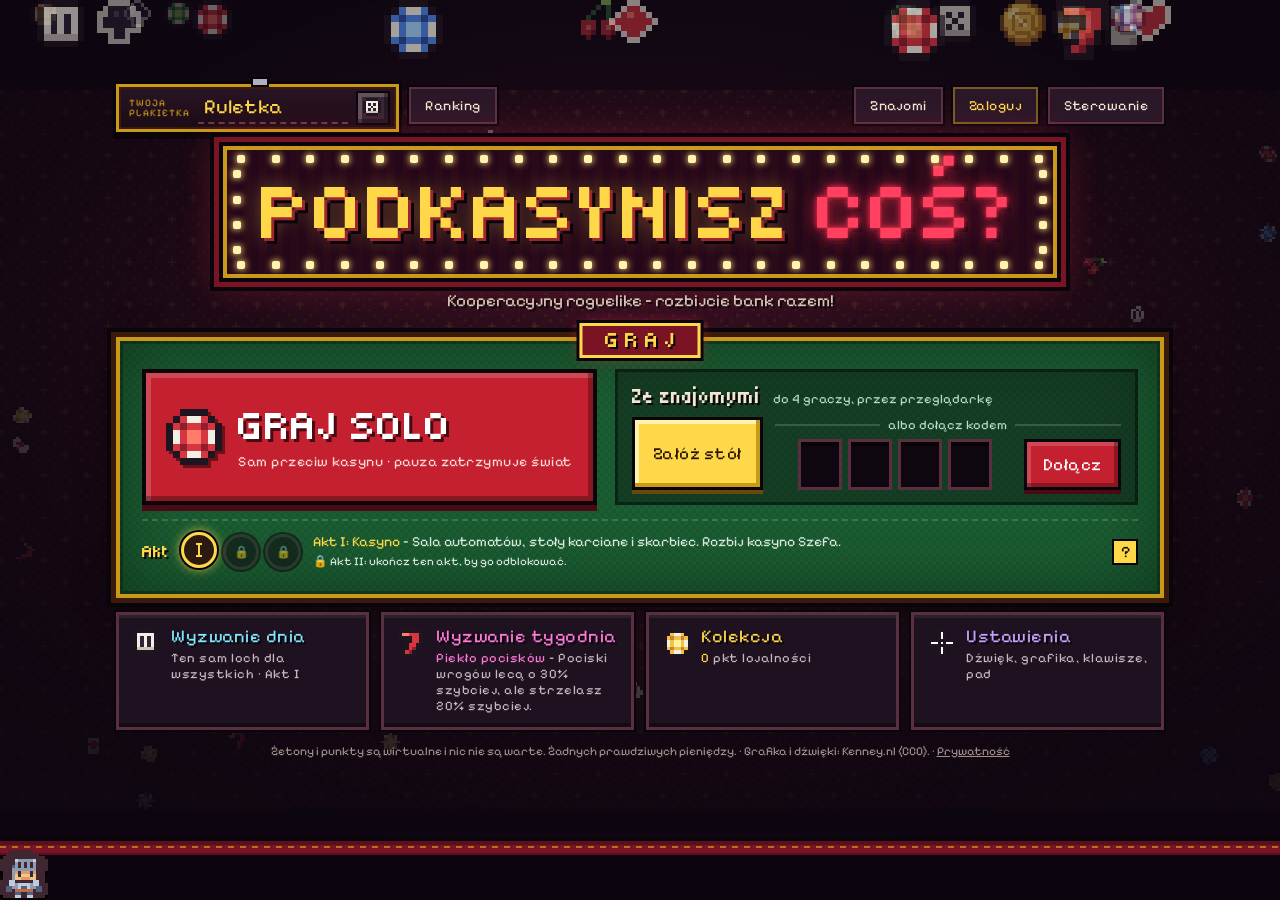
<file: index.html>
<!doctype html>
<html lang="pl">
<head>
<meta charset="utf-8">
<meta name="viewport" content="width=device-width, initial-scale=1, maximum-scale=1, user-scalable=no, viewport-fit=cover">
<meta name="mobile-web-app-capable" content="yes">
<meta name="apple-mobile-web-app-capable" content="yes">
<meta name="apple-mobile-web-app-status-bar-style" content="black-translucent">
<meta name="apple-mobile-web-app-title" content="Podkasynisz">
<meta name="theme-color" content="#120a14">
<link rel="manifest" href="manifest.webmanifest">
<link rel="apple-touch-icon" href="assets/itch/app-180.png">
<meta name="screen-orientation" content="landscape">
<title>Podkasynisz coś?</title>
<link rel="icon" type="image/png" sizes="32x32" href="assets/itch/favicon.png">
<link rel="icon" type="image/png" sizes="64x64" href="assets/itch/favicon-64.png">
<link rel="stylesheet" href="style.css">
<link rel="stylesheet" href="settings.css">
<link rel="stylesheet" href="menu.css">
</head>
<body>
<div id="game"></div>
<div id="ui"></div>
<script src="vendor/phaser.min.js"></script>
<script src="vendor/peerjs.min.js"></script>
<script type="module" src="js/gra.js?v=202611051848"></script>
</body>
</html>
</file>
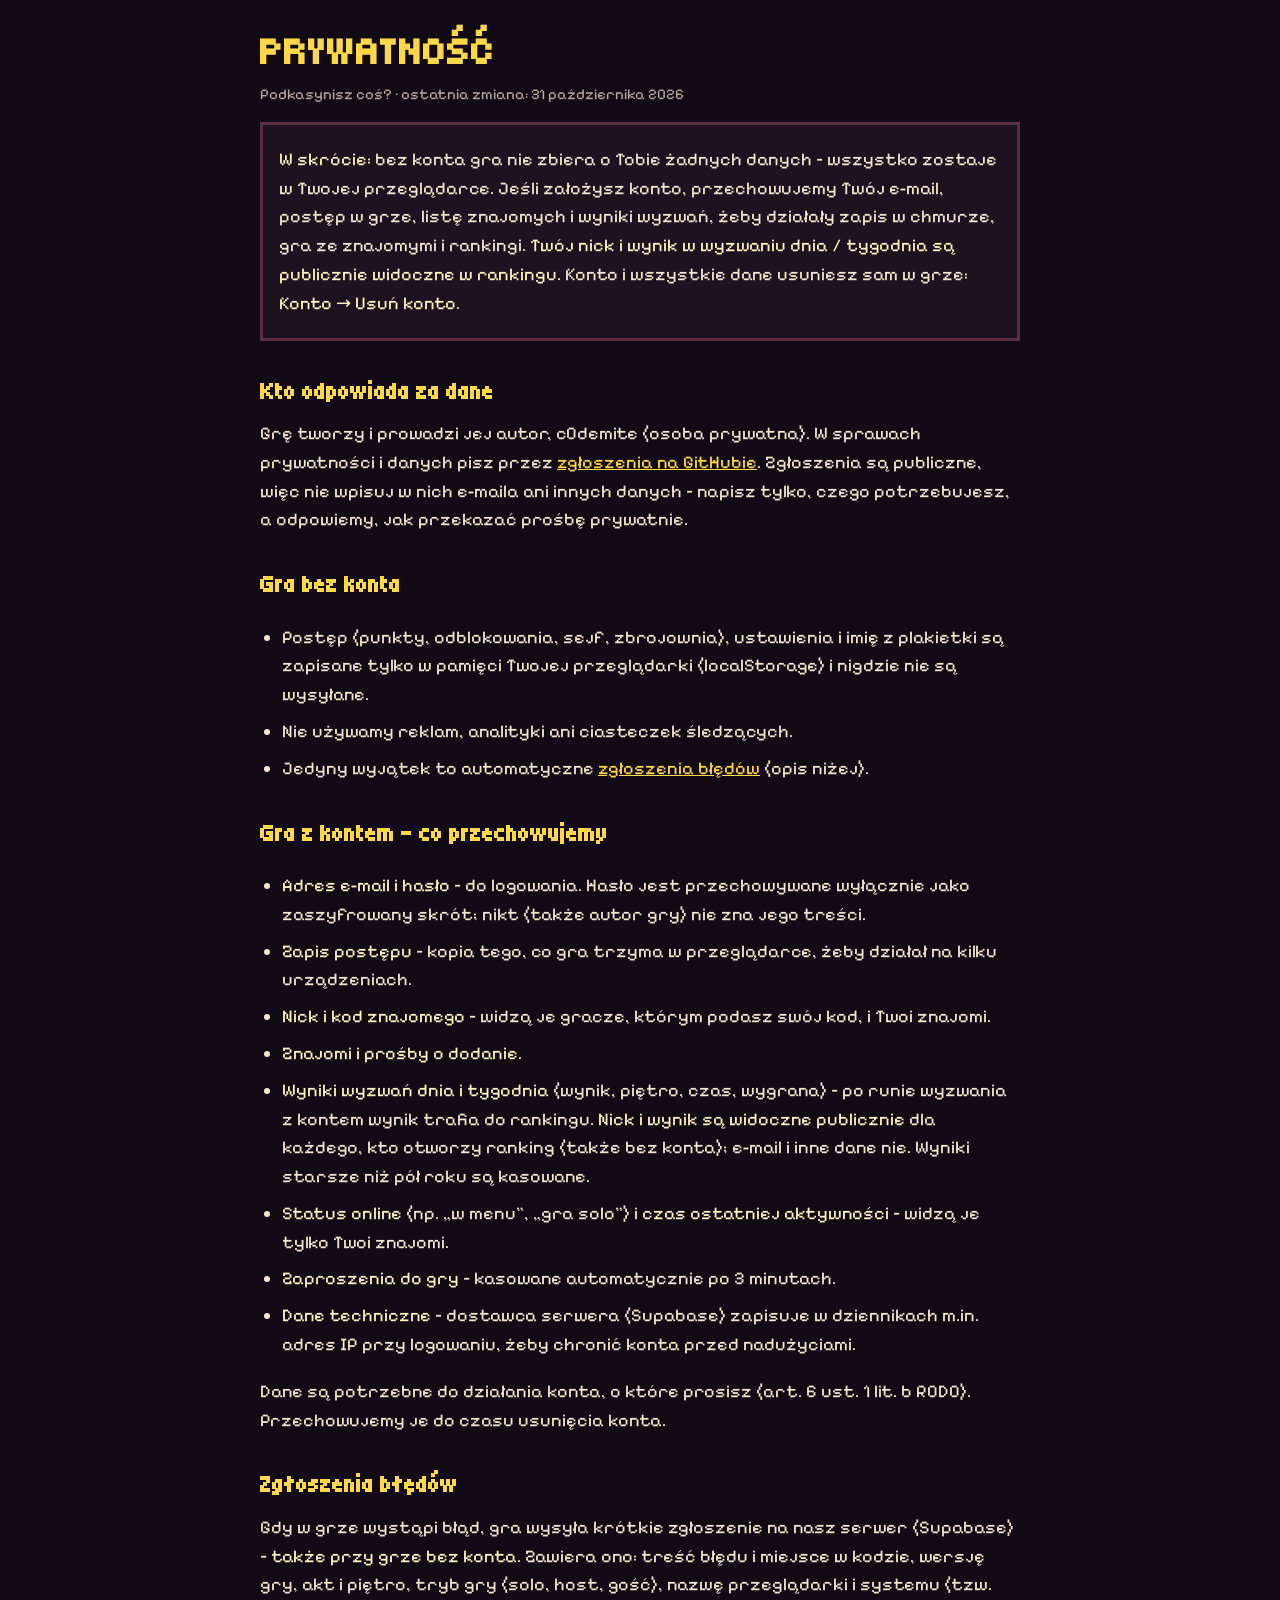
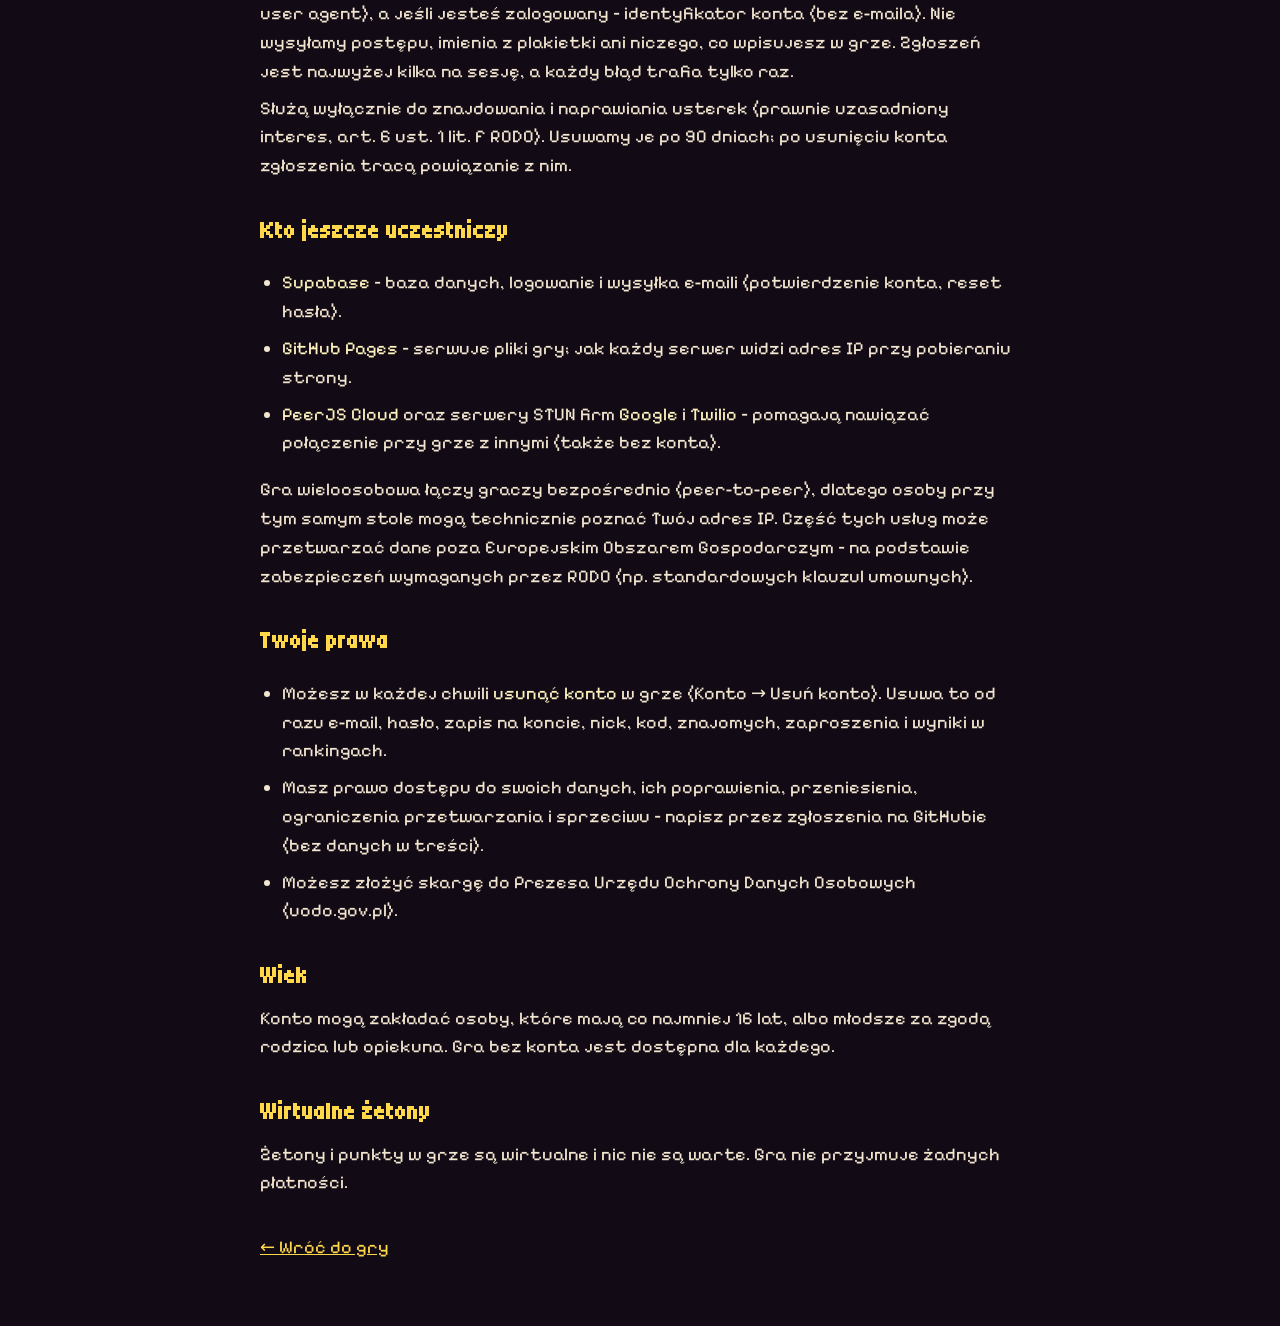
<file: privacy.html>
<!doctype html>
<html lang="pl">
<head>
<meta charset="utf-8">
<meta name="viewport" content="width=device-width, initial-scale=1">
<title>Prywatność – Podkasynisz coś?</title>
<link rel="icon" type="image/png" sizes="32x32" href="assets/itch/favicon.png">
<style>
@font-face { font-family: 'Tiny5'; src: url('assets/fonts/tiny5-latin.woff2') format('woff2'); unicode-range: U+0000-00FF, U+2000-206F; }
@font-face { font-family: 'Tiny5'; src: url('assets/fonts/tiny5-latin-ext.woff2') format('woff2'); unicode-range: U+0100-024F, U+1E00-1EFF; }
@font-face { font-family: 'Pixelify'; src: url('assets/fonts/pixelify-latin.woff2') format('woff2'); unicode-range: U+0000-00FF, U+2000-206F; }
@font-face { font-family: 'Pixelify'; src: url('assets/fonts/pixelify-latin-ext.woff2') format('woff2'); unicode-range: U+0100-024F, U+1E00-1EFF; }
:root { --bg: #120a14; --panel: #1f1220; --panel2: #2a1728; --gold: #ffd84a; --text: #f3e6d0; --muted: #b8a7a0; --border: #5a3040; }
html { background: var(--bg); }
body { margin: 0; background: var(--bg); color: var(--text); font-family: 'Pixelify', system-ui, sans-serif; font-size: 18px; line-height: 1.6; }
main { max-width: 760px; margin: 0 auto; padding: 32px 16px 64px; }
h1 { font-family: 'Tiny5', monospace; color: var(--gold); font-size: 38px; line-height: 1.1; margin: 0 0 6px; }
h2 { font-family: 'Tiny5', monospace; color: var(--gold); font-size: 24px; margin: 32px 0 8px; }
p, li { margin: 8px 0; }
ul { padding-left: 22px; }
a { color: var(--gold); }
.muted { color: var(--muted); font-size: 15px; }
.box { background: var(--panel); border: 3px solid var(--border); padding: 12px 16px; margin: 16px 0; }
b { color: #fff4c0; font-weight: normal; }
.back { display: inline-block; margin-top: 28px; }
</style>
</head>
<body>
<main>
<h1>PRYWATNOŚĆ</h1>
<p class="muted">Podkasynisz coś? · ostatnia zmiana: 31 października 2026</p>

<div class="box">
  <p><b>W skrócie:</b> bez konta gra nie zbiera o Tobie żadnych danych – wszystko zostaje w Twojej przeglądarce. Jeśli założysz konto, przechowujemy Twój e-mail, postęp w grze, listę znajomych i wyniki wyzwań, żeby działały zapis w chmurze, gra ze znajomymi i rankingi. <b>Twój nick i wynik w wyzwaniu dnia / tygodnia są publicznie widoczne w rankingu.</b> Konto i wszystkie dane usuniesz sam w grze: <b>Konto → Usuń konto</b>.</p>
</div>

<h2>Kto odpowiada za dane</h2>
<p>Grę tworzy i prowadzi jej autor, c0demite (osoba prywatna). W sprawach prywatności i danych pisz przez <a href="https://github.com/c0demite/podcasynisz_cos/issues" target="_blank" rel="noopener">zgłoszenia na GitHubie</a>. Zgłoszenia są publiczne, więc nie wpisuj w nich e-maila ani innych danych – napisz tylko, czego potrzebujesz, a odpowiemy, jak przekazać prośbę prywatnie.</p>

<h2>Gra bez konta</h2>
<ul>
  <li>Postęp (punkty, odblokowania, sejf, zbrojownia), ustawienia i imię z plakietki są zapisane tylko w pamięci Twojej przeglądarki (localStorage) i nigdzie nie są wysyłane.</li>
  <li>Nie używamy reklam, analityki ani ciasteczek śledzących.</li>
  <li>Jedyny wyjątek to automatyczne <a href="#bledy">zgłoszenia błędów</a> (opis niżej).</li>
</ul>

<h2>Gra z kontem – co przechowujemy</h2>
<ul>
  <li><b>Adres e-mail i hasło</b> – do logowania. Hasło jest przechowywane wyłącznie jako zaszyfrowany skrót; nikt (także autor gry) nie zna jego treści.</li>
  <li><b>Zapis postępu</b> – kopia tego, co gra trzyma w przeglądarce, żeby działał na kilku urządzeniach.</li>
  <li><b>Nick i kod znajomego</b> – widzą je gracze, którym podasz swój kod, i Twoi znajomi.</li>
  <li><b>Znajomi i prośby o dodanie</b>.</li>
  <li><b>Wyniki wyzwań dnia i tygodnia</b> (wynik, piętro, czas, wygrana) – po runie wyzwania z kontem wynik trafia do rankingu. <b>Nick i wynik są widoczne publicznie</b> dla każdego, kto otworzy ranking (także bez konta); e-mail i inne dane nie. Wyniki starsze niż pół roku są kasowane.</li>
  <li><b>Status online</b> (np. „w menu”, „gra solo”) i <b>czas ostatniej aktywności</b> – widzą je tylko Twoi znajomi.</li>
  <li><b>Zaproszenia do gry</b> – kasowane automatycznie po 3 minutach.</li>
  <li><b>Dane techniczne</b> – dostawca serwera (Supabase) zapisuje w dziennikach m.in. adres IP przy logowaniu, żeby chronić konta przed nadużyciami.</li>
</ul>
<p>Dane są potrzebne do działania konta, o które prosisz (art. 6 ust. 1 lit. b RODO). Przechowujemy je do czasu usunięcia konta.</p>

<h2 id="bledy">Zgłoszenia błędów</h2>
<p>Gdy w grze wystąpi błąd, gra wysyła krótkie zgłoszenie na nasz serwer (Supabase) – <b>także przy grze bez konta</b>. Zawiera ono: treść błędu i miejsce w kodzie, wersję gry, akt i piętro, tryb gry (solo, host, gość), nazwę przeglądarki i systemu (tzw. user agent), a jeśli jesteś zalogowany – identyfikator konta (bez e-maila). Nie wysyłamy postępu, imienia z plakietki ani niczego, co wpisujesz w grze. Zgłoszeń jest najwyżej kilka na sesję, a każdy błąd trafia tylko raz.</p>
<p>Służą wyłącznie do znajdowania i naprawiania usterek (prawnie uzasadniony interes, art. 6 ust. 1 lit. f RODO). Usuwamy je po 90 dniach; po usunięciu konta zgłoszenia tracą powiązanie z nim.</p>

<h2>Kto jeszcze uczestniczy</h2>
<ul>
  <li><b>Supabase</b> – baza danych, logowanie i wysyłka e-maili (potwierdzenie konta, reset hasła).</li>
  <li><b>GitHub Pages</b> – serwuje pliki gry; jak każdy serwer widzi adres IP przy pobieraniu strony.</li>
  <li><b>PeerJS Cloud</b> oraz serwery STUN firm <b>Google</b> i <b>Twilio</b> – pomagają nawiązać połączenie przy grze z innymi (także bez konta).</li>
</ul>
<p>Gra wieloosobowa łączy graczy bezpośrednio (peer-to-peer), dlatego osoby przy tym samym stole mogą technicznie poznać Twój adres IP. Część tych usług może przetwarzać dane poza Europejskim Obszarem Gospodarczym – na podstawie zabezpieczeń wymaganych przez RODO (np. standardowych klauzul umownych).</p>

<h2>Twoje prawa</h2>
<ul>
  <li>Możesz w każdej chwili <b>usunąć konto</b> w grze (Konto → Usuń konto). Usuwa to od razu e-mail, hasło, zapis na koncie, nick, kod, znajomych, zaproszenia i wyniki w rankingach.</li>
  <li>Masz prawo dostępu do swoich danych, ich poprawienia, przeniesienia, ograniczenia przetwarzania i sprzeciwu – napisz przez zgłoszenia na GitHubie (bez danych w treści).</li>
  <li>Możesz złożyć skargę do Prezesa Urzędu Ochrony Danych Osobowych (uodo.gov.pl).</li>
</ul>

<h2>Wiek</h2>
<p>Konto mogą zakładać osoby, które mają co najmniej 16 lat, albo młodsze za zgodą rodzica lub opiekuna. Gra bez konta jest dostępna dla każdego.</p>

<h2>Wirtualne żetony</h2>
<p>Żetony i punkty w grze są wirtualne i nic nie są warte. Gra nie przyjmuje żadnych płatności.</p>

<a class="back" href="./">← Wróć do gry</a>
</main>
</body>
</html>
</file>
<file: style.css>
@font-face { font-family: 'PS2P'; src: url('assets/fonts/ps2p-latin.woff2') format('woff2'); unicode-range: U+0000-00FF; }
@font-face { font-family: 'PS2P'; src: url('assets/fonts/ps2p-latin-ext.woff2') format('woff2'); unicode-range: U+0100-024F, U+1E00-1EFF, U+20A0-20CF; }
@font-face { font-family: 'Tiny5'; src: url('assets/fonts/tiny5-latin.woff2') format('woff2'); unicode-range: U+0000-00FF, U+2000-206F; }
@font-face { font-family: 'Tiny5'; src: url('assets/fonts/tiny5-latin-ext.woff2') format('woff2'); unicode-range: U+0100-024F, U+1E00-1EFF; }
@font-face { font-family: 'Pixelify'; src: url('assets/fonts/pixelify-latin.woff2') format('woff2'); unicode-range: U+0000-00FF, U+2000-206F; }
@font-face { font-family: 'Pixelify'; src: url('assets/fonts/pixelify-latin-ext.woff2') format('woff2'); unicode-range: U+0100-024F, U+1E00-1EFF; }

:root {
  --bg: #120a14; --panel: #1f1220; --panel2: #2a1728; --gold: #ffd84a; --red: #e0344a; --green: #2f9e5a;
  --text: #f3e6d0; --muted: #a08f8a; --border: #5a3040;
}
* { box-sizing: border-box; }
html, body { margin: 0; height: 100%; background: var(--bg); overflow: hidden; color: var(--text); font-family: 'Pixelify', monospace; }
#game { position: fixed; inset: 0; }
#game canvas { image-rendering: pixelated; image-rendering: crisp-edges; }
#ui { position: fixed; inset: 0; pointer-events: none; display: flex; align-items: center; justify-content: center; }
#ui > * { pointer-events: auto; }

.panel {
  background: linear-gradient(180deg, var(--panel2), var(--panel)); border: 4px solid var(--border);
  box-shadow: 0 0 0 4px #0a050b, 0 12px 40px rgba(0,0,0,.6); padding: 28px 32px; width: min(560px, calc(100vw - 32px));
  max-height: calc(100vh - 32px); overflow: auto; image-rendering: pixelated;
}
.title { font-family: 'Tiny5', monospace; color: var(--gold); font-size: 48px; text-align: center; margin: 0 0 6px;
  text-shadow: 3px 3px 0 #8a2030, 6px 6px 0 #0a050b; letter-spacing: 1px; line-height: 1.3; }
.subtitle { text-align: center; color: var(--muted); margin: 0 0 22px; font-size: 18px; }
h2 { font-family: 'Tiny5', monospace; font-size: 24px; color: var(--gold); margin: 18px 0 10px; }
label { display: block; font-size: 18px; margin: 12px 0 6px; color: var(--muted); }
input[type=text] {
  width: 100%; font: inherit; font-size: 22px; padding: 8px 12px; background: #0e070f; color: var(--text);
  border: 3px solid var(--border); outline: none; text-transform: none;
}
input[type=text]:focus { border-color: var(--gold); }
.row { display: flex; gap: 10px; flex-wrap: wrap; }
.row > * { flex: 1; }
button {
  font-family: 'Pixelify', monospace; letter-spacing: 0.5px; font-size: 15px; padding: 14px 12px; margin-top: 12px; cursor: pointer;
  background: var(--red); color: #fff; border: 0; box-shadow: inset -4px -4px 0 rgba(0,0,0,.35), inset 4px 4px 0 rgba(255,255,255,.2);
}
button:hover { filter: brightness(1.15); }
button:active { box-shadow: inset 4px 4px 0 rgba(0,0,0,.35); }
button.gold { background: #c99a1a; color: #1a0e05; }
button.green { background: var(--green); }
button.dark { background: #3a2535; }
button:disabled { opacity: .45; cursor: not-allowed; filter: none; }
.chars { display: grid; grid-template-columns: repeat(auto-fill, minmax(56px, 1fr)); gap: 8px; }
.char { height: 64px; background: #0e070f; border: 3px solid var(--border); cursor: pointer; display: flex; align-items: center; justify-content: center; }
.char.sel { border-color: var(--gold); background: #2c1a10; }
.char canvas { width: 48px; height: 48px; image-rendering: pixelated; }
.code { font-family: 'Tiny5', monospace; font-size: 48px; color: var(--gold); text-align: center; letter-spacing: 8px; margin: 8px 0; user-select: all; }
.players { list-style: none; padding: 0; margin: 0; }
.players li { display: flex; align-items: center; gap: 12px; padding: 8px 10px; background: #0e070f; border: 2px solid var(--border); margin-bottom: 6px; font-size: 20px; }
.players li canvas { width: 32px; height: 32px; image-rendering: pixelated; }
.players .tag { margin-left: auto; font-size: 14px; color: var(--gold); }
.hint { color: var(--muted); font-size: 16px; line-height: 1.5; }
.err { color: #ff7070; min-height: 22px; margin-top: 10px; font-size: 18px; }
.keys { display: grid; grid-template-columns: auto 1fr; gap: 4px 14px; font-size: 17px; }
.keys b { font-family: 'Pixelify', monospace; font-size: 13px; color: var(--gold); padding-top: 4px; }
.stats { display: grid; grid-template-columns: 1fr auto; gap: 6px 16px; font-size: 20px; margin: 10px 0; }
.stats span:nth-child(even) { color: var(--gold); text-align: right; }
.hidden { display: none !important; }
.disclaimer { font-size: 14px; color: var(--muted); text-align: center; margin-top: 18px; }
.clsinfo { margin-top: 10px; padding: 10px 12px; background: #0e070f; border: 2px solid var(--border); font-size: 17px; line-height: 1.45; min-height: 62px; }
.clsinfo b { color: var(--gold); }
.clsinfo span { color: #c8a0ff; }
.char.locked { opacity: .3; cursor: not-allowed; filter: grayscale(1); }
/* Kolekcja – wyróżniony przycisk na górze menu */
button.collection { width: 100%; margin: 0 0 6px; padding: 14px 12px; font-family: 'Tiny5', monospace; font-size: 24px; letter-spacing: 1px;
  background: linear-gradient(180deg, #5a2a6a, #3a1a48); color: #ffd84a; border: 3px solid #c99a1a; position: relative;
  box-shadow: inset -4px -4px 0 rgba(0,0,0,.35), inset 4px 4px 0 rgba(255,255,255,.12), 0 0 18px rgba(255,216,74,.18); }
button.collection:hover { filter: brightness(1.2); }
button.collection .star { color: #fff4c0; }
button.collection .pts { color: #f3e6d0; font-size: 18px; margin-left: 8px; }
button.collection .badge { position: absolute; top: -10px; right: -6px; background: #e0344a; color: #fff; font-size: 14px; padding: 2px 8px; border: 2px solid #0a050b; }
.clsinfo i { color: #ffb040; font-style: normal; }
</file>
<file: settings.css>
/* Panel ustawień (src/settingsui.js) – nocne kasyno: ciemne tło, złote ramki, czerwony neon, zielone sukno. */
.panel.settings {
  --s-bg: #120a14; --s-bg2: #0d0610; --s-row: #1a0f1a; --s-line: #4a2838; --s-gold: #ffd84a; --s-gold-d: #c99a1a;
  --s-red: #ff3050; --s-cream: #f3e6d0; --s-muted: #a8968f; --s-cyan: #7fe8ff; --s-felt: #0f3a26; --s-felt2: #17573a;
  --s-ink: #0a050b;
  display: flex; flex-direction: column; overflow: hidden; padding: 0;
  width: min(940px, calc(100vw - 24px));
  height: min(820px, calc((100vh - 32px) / var(--ui-zoom, 1)));
  background: linear-gradient(180deg, var(--s-bg), var(--s-bg2));
  border: 4px solid var(--s-gold-d);
  box-shadow: 0 0 0 4px var(--s-ink), 0 0 26px rgba(255, 48, 80, .28), 0 0 0 100vmax rgba(6, 2, 8, .55);
  color: var(--s-cream); font-family: 'Pixelify', monospace;
}

/* ---------- nagłówek i zakładki ---------- */
.settings .set-top { flex: none; padding: 16px 20px 0; border-bottom: 4px solid var(--s-ink); background: linear-gradient(180deg, #1d0f1c, #140a14); }
.settings .set-title {
  margin: 0 0 12px; text-align: center; font-family: 'Tiny5', monospace; font-size: 30px; letter-spacing: 3px; padding-left: 3px; color: var(--s-gold);
  text-shadow: 2px 2px 0 #8a2030, 4px 4px 0 var(--s-ink), 0 0 14px rgba(255, 48, 80, .55);
}
.settings .set-tabs { display: flex; align-items: flex-end; justify-content: center; gap: 6px; flex-wrap: wrap; }
.settings .set-tab, .settings .set-tabnav {
  margin: 0; font-family: 'Pixelify', monospace; font-size: 18px; line-height: 1; cursor: pointer;
  padding: 10px 18px 12px; color: var(--s-muted); background: #24131f;
  border: 3px solid var(--s-line); border-bottom: 0; box-shadow: inset 0 -4px 0 rgba(0, 0, 0, .35);
}
.settings .set-tab:hover { color: var(--s-cream); filter: none; background: #2e1828; }
.settings .set-tab[aria-selected="true"] {
  color: #1a0e05; background: linear-gradient(180deg, #ffe680, var(--s-gold) 55%, var(--s-gold-d));
  border-color: var(--s-ink); box-shadow: 0 -2px 12px rgba(255, 216, 74, .35), inset 0 3px 0 rgba(255, 255, 255, .45);
  position: relative; top: 0; padding-bottom: 14px;
}
.settings .set-tabnav { padding: 8px 8px 10px; background: transparent; border-color: transparent; box-shadow: none; align-self: center; }
.settings .set-tabnav:hover { filter: none; }
.settings .set-kh {
  display: inline-block; min-width: 26px; padding: 3px 6px; font-size: 13px; color: var(--s-cream); text-align: center;
  background: #2a1626; border: 2px solid var(--s-line); box-shadow: 0 2px 0 var(--s-ink);
}
.settings .set-tabnav:hover .set-kh { border-color: var(--s-gold-d); color: var(--s-gold); }

/* ---------- treść (przewijana) ---------- */
.settings .set-body { flex: 1 1 auto; min-height: 0; overflow-y: auto; overflow-x: hidden; padding: 6px 20px 16px; scrollbar-color: var(--s-gold-d) var(--s-bg2); }
.settings .set-page { max-width: 860px; margin: 0 auto; }
.settings .set-page[hidden] { display: none; }
.settings .set-head {
  /* bez text-transform: uppercase – Pixelify nie ma wielkiego „Ć” */
  margin: 18px 0 8px; padding-bottom: 4px; font-family: 'Pixelify', monospace; font-size: 17px; font-weight: normal;
  letter-spacing: 1px; color: var(--s-red); text-shadow: 0 0 8px rgba(255, 48, 80, .45);
  border-bottom: 2px dashed #3a1a2a;
}
.settings .set-row {
  display: grid; grid-template-columns: minmax(0, 1fr) auto; align-items: center; gap: 6px 18px;
  margin: 0 0 6px; padding: 10px 14px; background: var(--s-row); border: 2px solid var(--s-line);
  box-shadow: inset 0 -3px 0 rgba(0, 0, 0, .3);
}
.settings .set-row:hover { border-color: #6a3a50; }
.settings .set-row:focus-within { border-color: var(--s-gold); background: #221422; box-shadow: inset 4px 0 0 var(--s-gold), 0 0 10px rgba(255, 216, 74, .15); }
.settings .set-label { font-size: 19px; line-height: 1.2; color: var(--s-cream); }
.settings .set-desc { margin-top: 2px; font-size: 14px; line-height: 1.3; color: var(--s-muted); }
.settings .set-ctl { display: flex; align-items: center; justify-content: flex-end; gap: 10px; min-width: 0; }
.settings .set-ctl-slider { width: 300px; }
.settings .set-ctl-btns { flex-wrap: wrap; }

/* wspólne: przyciski panelu (żetony / plakietki) */
.settings .set-btn {
  margin: 0; padding: 9px 14px; font-family: 'Pixelify', monospace; font-size: 16px; color: var(--s-cream); cursor: pointer;
  background: #3a2535; border: 2px solid var(--s-ink); box-shadow: 0 0 0 2px var(--s-line), inset -3px -3px 0 rgba(0, 0, 0, .35), inset 3px 3px 0 rgba(255, 255, 255, .12);
}
.settings .set-btn:hover { filter: brightness(1.18); }
.settings .set-btn:active { transform: translateY(2px); box-shadow: 0 0 0 2px var(--s-line), inset 3px 3px 0 rgba(0, 0, 0, .35); }
.settings .set-btn.gold { color: #1a0e05; background: linear-gradient(180deg, #ffe680, var(--s-gold) 60%, var(--s-gold-d)); box-shadow: 0 0 0 2px #7a5a10, inset -3px -3px 0 rgba(0, 0, 0, .25), 0 0 12px rgba(255, 216, 74, .25); }
.settings .set-btn.armed { color: #fff; background: var(--s-red); box-shadow: 0 0 0 2px #7a1020, 0 0 14px rgba(255, 48, 80, .6); }

/* fokus: klawiatura (focus-visible) i pad (.padfocus z padnav.js) */
.settings button:focus-visible, .settings input:focus-visible, .settings .padfocus { outline: 3px solid var(--s-cyan); outline-offset: 2px; }
.settings button:focus:not(:focus-visible):not(.padfocus) { outline: none; }

/* suwak */
.settings .set-range { -webkit-appearance: none; appearance: none; flex: 1; min-width: 0; height: 26px; margin: 0; background: transparent; cursor: pointer; --fill: 50%; }
.settings .set-range::-webkit-slider-runnable-track {
  box-sizing: border-box; height: 14px; border: 2px solid var(--s-ink); box-shadow: 0 0 0 2px var(--s-line);
  background: linear-gradient(90deg, var(--s-gold-d), var(--s-gold) var(--fill), #2a1626 var(--fill));
}
.settings .set-range::-moz-range-track { box-sizing: border-box; height: 14px; border: 2px solid var(--s-ink); box-shadow: 0 0 0 2px var(--s-line); background: #2a1626; }
.settings .set-range::-moz-range-progress { height: 10px; background: linear-gradient(90deg, var(--s-gold-d), var(--s-gold)); }
.settings .set-range::-webkit-slider-thumb {
  -webkit-appearance: none; width: 16px; height: 24px; margin-top: -7px; border: 2px solid var(--s-ink); border-radius: 0;
  background: var(--s-cream); box-shadow: inset -3px -3px 0 rgba(0, 0, 0, .3);
}
.settings .set-range::-moz-range-thumb { width: 12px; height: 20px; border: 2px solid var(--s-ink); border-radius: 0; background: var(--s-cream); box-shadow: inset -3px -3px 0 rgba(0, 0, 0, .3); }
.settings .set-range:hover::-webkit-slider-thumb, .settings .set-range:focus::-webkit-slider-thumb { background: #fff; box-shadow: 0 0 8px rgba(255, 216, 74, .7); }
.settings .set-range:focus::-moz-range-thumb { background: #fff; }
.settings .set-val { flex: none; min-width: 52px; text-align: right; font-size: 18px; color: var(--s-gold); }

/* przełącznik WŁ. / WYŁ. */
.settings .set-switch {
  position: relative; display: flex; align-items: center; justify-content: flex-end; flex: none;
  width: 104px; height: 36px; margin: 0; padding: 0 10px; cursor: pointer;
  font-family: 'Pixelify', monospace; font-size: 15px; color: var(--s-muted);
  background: #2a1626; border: 2px solid var(--s-ink); box-shadow: 0 0 0 2px var(--s-line), inset 0 3px 0 rgba(0, 0, 0, .35);
}
.settings .set-switch:hover { filter: brightness(1.15); }
.settings .set-switch .sw-knob {
  position: absolute; top: 4px; left: 4px; width: 38px; height: 24px;
  background: #5a4050; box-shadow: inset -3px -3px 0 rgba(0, 0, 0, .35), inset 3px 3px 0 rgba(255, 255, 255, .15);
  transition: left .12s steps(3);
}
.settings .set-switch[aria-checked="true"] {
  justify-content: flex-start; color: var(--s-cream);
  background: linear-gradient(180deg, var(--s-felt2), var(--s-felt)); box-shadow: 0 0 0 2px var(--s-gold-d), inset 0 3px 0 rgba(0, 0, 0, .3), 0 0 12px rgba(255, 216, 74, .2);
}
.settings .set-switch[aria-checked="true"] .sw-knob { left: calc(100% - 42px); background: var(--s-gold); }
.settings .set-switch:active .sw-knob { transform: translateY(1px); }

/* wybór (żetony obok siebie) */
.settings .set-seg { display: flex; flex-wrap: wrap; justify-content: flex-end; gap: 6px; }
.settings .set-opt {
  margin: 0; padding: 8px 12px; min-width: 64px; cursor: pointer; font-family: 'Pixelify', monospace; font-size: 16px;
  color: var(--s-muted); background: #24131f; border: 2px solid var(--s-ink); box-shadow: 0 0 0 2px var(--s-line), inset 0 -3px 0 rgba(0, 0, 0, .3);
}
.settings .set-opt:hover { color: var(--s-cream); filter: none; background: #2e1828; }
.settings .set-opt:active { transform: translateY(2px); }
.settings .set-opt[aria-checked="true"] {
  color: var(--s-cream); background: linear-gradient(180deg, var(--s-felt2), var(--s-felt));
  box-shadow: 0 0 0 2px var(--s-gold), inset 0 -3px 0 rgba(0, 0, 0, .3), 0 0 10px rgba(255, 216, 74, .25);
}
.settings .set-row-choice .set-ctl { max-width: 460px; }

/* ---------- klawisze ---------- */
.settings .set-binds { display: grid; grid-template-columns: repeat(auto-fill, minmax(min(100%, 380px), 1fr)); gap: 6px; margin-bottom: 6px; }
.settings .set-bind {
  display: flex; align-items: center; gap: 8px; min-width: 0; padding: 5px 6px 5px 12px;
  background: var(--s-row); border: 2px solid var(--s-line);
}
.settings .set-bind:focus-within { border-color: var(--s-gold); background: #221422; }
.settings .set-bind.wait { border-color: var(--s-red); box-shadow: 0 0 12px rgba(255, 48, 80, .45); }
.settings .set-bind.dup { border-color: #e08a20; }
.settings .set-bname { flex: 1; min-width: 0; font-size: 16px; line-height: 1.15; }
.settings .set-kxs { display: flex; gap: 4px; flex: none; }
.settings .set-kx { padding: 3px 6px; font-size: 12px; color: var(--s-muted); background: #140a12; border: 2px solid #3a2030; }
.settings .set-kx.dup { color: #ffb050; border-color: #e08a20; }
.settings .set-key {
  flex: none; min-width: 104px; margin: 0; padding: 7px 10px 9px; font-family: 'Pixelify', monospace; font-size: 15px; cursor: pointer;
  color: var(--s-ink); background: linear-gradient(180deg, #fff6e4, var(--s-cream)); border: 2px solid var(--s-ink);
  box-shadow: inset 0 -4px 0 #b8a890;
}
.settings .set-key:hover { filter: none; background: #fff; }
.settings .set-key:active { transform: translateY(2px); box-shadow: inset 0 -2px 0 #b8a890; }
.settings .set-key.locked { opacity: .55; cursor: not-allowed; }
.settings .set-bind.dup .set-key { box-shadow: inset 0 -4px 0 #e08a20; }
.settings .set-bind.wait .set-key { color: #fff; background: var(--s-red); box-shadow: inset 0 -4px 0 #8a1020, 0 0 10px rgba(255, 48, 80, .7); animation: set-blink .7s steps(2) infinite; }
@keyframes set-blink { 50% { filter: brightness(1.35); } }
.settings .set-capture {
  position: sticky; top: 0; z-index: 2; margin: 0 0 8px; padding: 10px 14px; font-size: 18px; text-align: center;
  color: var(--s-cream); background: #3a0c18; border: 3px solid var(--s-red); box-shadow: 0 0 16px rgba(255, 48, 80, .5);
}
.settings .set-capture b { color: var(--s-gold); font-weight: normal; }
.settings .set-capture span { margin-left: 10px; font-size: 14px; color: var(--s-muted); }
.settings .set-capture[hidden], .settings .set-warn[hidden] { display: none; }
.settings .set-warn { margin: 0 0 8px; padding: 8px 12px; font-size: 15px; color: #ffcf8a; background: #2a1808; border: 2px solid #e08a20; }
.settings .set-row-note { margin-top: 6px; }

/* ---------- pad ---------- */
.settings .set-pad { margin: 0 0 6px; padding: 10px 14px; font-size: 16px; color: var(--s-muted); background: var(--s-bg2); border: 2px dashed var(--s-line); }
.settings .set-pad.ok { color: #9fe870; border: 2px solid #2f9e5a; background: #0c1a10; }
.settings .set-padmap { margin-top: 6px; padding: 12px 14px; background: linear-gradient(180deg, var(--s-felt2), var(--s-felt)); border: 3px solid var(--s-ink); box-shadow: 0 0 0 2px var(--s-gold-d), inset 0 0 30px rgba(0, 0, 0, .35); }
.settings .set-padhead { margin-bottom: 8px; font-size: 16px; letter-spacing: 1px; color: var(--s-gold); }
.settings .set-padgrid { display: grid; grid-template-columns: repeat(auto-fill, minmax(min(100%, 340px), 1fr)); gap: 4px 18px; }
.settings .set-padrow { display: flex; align-items: center; gap: 10px; min-height: 30px; font-size: 15px; color: var(--s-cream); }
.settings .set-padrow b { color: var(--s-gold); font-weight: normal; }
.settings .set-padrow i { color: #a0c8b0; font-style: normal; }
.settings .set-padkeys { display: flex; gap: 4px; flex: none; width: 104px; justify-content: flex-end; }
.settings .pc {
  display: inline-flex; align-items: center; justify-content: center; min-width: 28px; height: 26px; padding: 0 6px;
  font-size: 13px; color: var(--s-cream); background: #1a0f14; border: 2px solid var(--s-ink); box-shadow: 0 0 0 1px #3d6a50, inset 0 -3px 0 rgba(0, 0, 0, .4);
}
.settings .pc-wide { font-size: 11px; letter-spacing: .5px; }
.settings .pc-face { width: 28px; padding: 0; border-radius: 50%; font-size: 14px; color: #fff; text-shadow: 1px 1px 0 var(--s-ink); }
.settings .pc-xbox-a { background: #2f9e3a; } .settings .pc-xbox-b { background: #d0283a; }
.settings .pc-xbox-x { background: #2a6ad8; } .settings .pc-xbox-y { background: #e0b020; color: #1a0e05; text-shadow: none; }
.settings .pc-ps-a { background: #3a70d8; } .settings .pc-ps-b { background: #d03a4a; }
.settings .pc-ps-x { background: #c060b0; } .settings .pc-ps-y { background: #30a080; }
.settings .set-padmenu { margin: 10px 0 0; color: #b8d8c4; }

/* ---------- stopka ---------- */
.settings .set-foot { flex: none; padding: 8px 20px 14px; border-top: 4px solid var(--s-ink); background: linear-gradient(180deg, #140a14, #1d0f1c); }
.settings .set-msg { min-height: 20px; margin: 0 0 8px; font-size: 15px; color: var(--s-gold); text-align: center; }
.settings .set-msg.ok { color: #9fe870; }
.settings .set-msg.warn { color: #ffb050; }
.settings .set-footrow { display: flex; align-items: center; gap: 10px; flex-wrap: wrap; justify-content: flex-end; }
.settings .set-hints { flex: 1 1 260px; font-size: 13px; color: var(--s-muted); }
.settings #set-back { min-width: 120px; font-size: 18px; }

/* ---------- małe okna ---------- */
@media (max-width: 720px) {
  .settings .set-row { grid-template-columns: 1fr; }
  .settings .set-ctl, .settings .set-seg { justify-content: flex-start; }
  .settings .set-ctl-slider { width: 100%; }
  .settings .set-row-choice .set-ctl { max-width: none; }
  .settings .set-tab { padding: 8px 10px 10px; font-size: 16px; }
  .settings .set-tabnav { display: none; }
  .settings .set-body { padding: 4px 12px 12px; }
  .settings .set-top, .settings .set-foot { padding-left: 12px; padding-right: 12px; }
  .settings .set-hints { display: none; }
}
@media (max-height: 560px) {
  .settings .set-title { font-size: 22px; margin-bottom: 6px; }
  .settings .set-top { padding-top: 8px; }
  .settings .set-row { padding: 6px 12px; }
  .settings .set-desc { display: none; }
}
@media (prefers-reduced-motion: reduce) {
  .settings .set-switch .sw-knob { transition: none; }
  .settings .set-bind.wait .set-key { animation: none; }
}

/* Podpowiedź samouczka (opcjonalnie, jeśli integrator pokaże ją w DOM) */
.tut-hint {
  position: fixed; left: 50%; bottom: 12%; transform: translateX(-50%); pointer-events: none;
  padding: 10px 16px; background: rgba(14,7,15,.88); border: 3px solid var(--gold); color: var(--text);
  font-family: 'Pixelify', monospace; font-size: 20px; white-space: nowrap; box-shadow: 0 0 0 3px #0a050b;
}
@media (max-width: 480px) {
  .tut-hint { white-space: normal; width: calc(100vw - 32px); text-align: center; font-size: 17px; }
}
</file>
<file: menu.css>
/* ================= MENU GŁÓWNE – nocne kasyno (ui.js: showMenu, showLobby, showPause, showEnd, showMessage) ================= */
:root { --wine: #0d0610; --gold2: #c99a1a; --neon: #ff3050; --cyan: #7fe8ff; --felt: #1b5e33; --ink: #0a050b; }
#ui > .mm { position: fixed; inset: 0; overflow-y: auto; overflow-x: hidden; display: flex; flex-direction: column;
  background: radial-gradient(ellipse 70% 60% at 50% 38%, rgba(70,16,44,.30), rgba(13,6,16,.80) 72%, rgba(13,6,16,.92)); }
.mm-bg { position: fixed; inset: 0; pointer-events: none; overflow: hidden; z-index: 0; }
.mm-fl { position: absolute; top: 0; will-change: transform; animation: mm-rise var(--dur, 30s) linear var(--del, 0s) infinite; }
.mm-fl canvas { display: block; image-rendering: pixelated; }
@keyframes mm-rise { from { transform: translateY(105vh) rotate(0deg); } to { transform: translateY(-12vh) rotate(var(--rot, 180deg)); } }
.mm-parade { position: fixed; left: 0; right: 0; bottom: 0; height: 62px; pointer-events: none; overflow: hidden; z-index: 1;
  border-top: 3px solid var(--ink); background: linear-gradient(180deg, #5a0f1e 0 4px, #7a1424 4px 12px, #5a0f1e 12px 14px, rgba(13,6,16,.85) 14px); }
.mm-parade::before { content: ''; position: absolute; left: 0; right: 0; top: 5px; height: 2px; background: repeating-linear-gradient(90deg, #c99a1a 0 6px, transparent 6px 12px); opacity: .7; }
.mm-walker { position: absolute; bottom: 2px; left: 0; animation: mm-walk var(--dur, 26s) linear var(--del, 0s) infinite; }
.mm-walker canvas { display: block; image-rendering: pixelated; animation: mm-hop .4s steps(2) infinite; filter: drop-shadow(0 3px 0 rgba(0,0,0,.5)); }
@keyframes mm-walk { from { transform: translateX(-64px); } to { transform: translateX(calc(100vw + 16px)); } }
@keyframes mm-hop { 50% { transform: translateY(-3px); } }

.mm-stage { position: relative; z-index: 2; margin: auto; width: min(1080px, 100%); padding: 14px 16px 78px; display: flex; flex-direction: column; gap: 14px; }
.mm-top { display: flex; align-items: center; justify-content: space-between; gap: 10px; flex-wrap: wrap; }
/* plakietka z imieniem */
.mm-tag { display: flex; align-items: center; gap: 8px; padding: 4px 6px 4px 10px; background: linear-gradient(180deg, #2a1424, #1a0c16);
  border: 3px solid var(--gold2); box-shadow: 0 0 0 3px var(--ink), inset 0 0 0 2px #3a1a0c, 0 4px 0 3px rgba(0,0,0,.45); position: relative; margin-top: 6px; }
.mm-tag::before { content: ''; position: absolute; left: 50%; top: -10px; width: 14px; height: 6px; margin-left: -7px; background: #b0b0c0; border: 2px solid var(--ink); }
.mm-tag-l { font-size: 10px; line-height: 1.05; color: var(--gold2); letter-spacing: 1px; }
.mm-tag input[type=text] { width: 12.5ch; font-size: 20px; padding: 3px 6px; background: transparent; border: 0; border-bottom: 2px dashed #6a3a4a; color: var(--gold); }
.mm-tag input[type=text]:hover { background: rgba(255,216,74,.05); }
.mm-tag input[type=text]:focus { border-bottom: 2px solid var(--gold); background: rgba(255,216,74,.08); }
.mm-tag.glow { animation: mm-glow 1s ease-in-out infinite alternate; }
@keyframes mm-glow { to { box-shadow: 0 0 0 3px var(--ink), inset 0 0 0 2px #3a1a0c, 0 0 18px 2px rgba(127,232,255,.6); } }
.mm-icon { margin: 0; width: 34px; height: 34px; padding: 0; display: flex; align-items: center; justify-content: center; background: #3a2535; border: 2px solid var(--ink); }
.mm-icon canvas { image-rendering: pixelated; }
.mm-icon:hover canvas { animation: mm-shake .35s; }
.mm-pill { margin: 0; padding: 8px 14px; font-size: 14px; background: #2a1728; color: var(--text); border: 2px solid #5a3040; box-shadow: 0 0 0 2px var(--ink); }

/* logo z żarówkami */
.mm-logo { text-align: center; }
.mm-marquee { position: relative; display: inline-block; max-width: 100%; padding: 22px 34px 20px;
  background: repeating-linear-gradient(90deg, #2a0a18 0 8px, #24081a 8px 16px); border: 4px solid var(--gold2);
  box-shadow: 0 0 0 4px var(--ink), 0 0 0 9px #7a1424, 0 0 0 13px var(--ink), 0 0 34px 8px rgba(255,48,80,.28); }
.mm-bulbs { position: absolute; display: flex; justify-content: space-between; pointer-events: none; }
.mm-bulbs.t { top: 5px; left: 10px; right: 10px; } .mm-bulbs.b { bottom: 5px; left: 10px; right: 10px; }
.mm-bulbs.l { left: 6px; top: 20px; bottom: 20px; flex-direction: column; } .mm-bulbs.r { right: 6px; top: 20px; bottom: 20px; flex-direction: column; }
.mm-bulbs i { width: 8px; height: 8px; border-radius: 2px; background: #fff3b0; box-shadow: 0 0 6px 1px rgba(255,214,110,.85); animation: mm-bulb 1.2s linear infinite; }
.mm-bulbs i:nth-child(3n+2) { animation-delay: -.4s; } .mm-bulbs i:nth-child(3n) { animation-delay: -.8s; }
@keyframes mm-bulb { 0%, 32% { background: #fff3b0; box-shadow: 0 0 6px 1px rgba(255,214,110,.85); } 34%, 100% { background: #6a4a1a; box-shadow: none; } }
.mm-title { margin: 0; font-family: 'Tiny5', monospace; font-weight: normal; line-height: 1; letter-spacing: 2px; font-size: clamp(34px, min(6.4vw, 10.5vh), 88px); }
.mm-title .l1 { color: var(--gold); text-shadow: 3px 3px 0 #a0262e, 6px 6px 0 var(--ink), 0 0 20px rgba(255,216,74,.35); white-space: nowrap; }
.mm-title .l2 { color: #ff4060; text-shadow: 0 0 6px #ff3050, 0 0 18px rgba(255,48,80,.75), 4px 4px 0 var(--ink); white-space: nowrap; display: inline-block; animation: mm-flicker 7s infinite; }
@keyframes mm-flicker { 0%, 90%, 100% { opacity: 1; } 91% { opacity: .35; } 92% { opacity: 1; } 94% { opacity: .55; } 95% { opacity: 1; } }
.mm-sub { margin: 12px 0 0; color: var(--text); opacity: .85; font-size: 17px; text-shadow: 2px 2px 0 var(--ink); }
.mm-warn { text-align: center; margin: 0; }

/* stół – sekcja GRAJ */
.mm-play { position: relative; margin-top: 12px; padding: 28px 22px 14px; background-color: var(--felt);
  background-image: linear-gradient(45deg, rgba(0,0,0,.07) 25%, transparent 25% 75%, rgba(0,0,0,.07) 75%), linear-gradient(45deg, rgba(0,0,0,.07) 25%, transparent 25% 75%, rgba(0,0,0,.07) 75%);
  background-size: 8px 8px; background-position: 0 0, 4px 4px;
  border: 4px solid var(--gold2); box-shadow: 0 0 0 5px #3a1a0c, 0 0 0 9px var(--ink), inset 0 0 0 3px rgba(0,0,0,.25), inset 0 0 70px rgba(0,0,0,.4), 0 14px 30px rgba(0,0,0,.5); }
.mm-felt-h { position: absolute; top: -18px; left: 50%; transform: translateX(-50%); }
.mm-felt-h span { display: inline-block; padding: 2px 16px 2px 22px; background: #7a1424; border: 3px solid var(--gold); box-shadow: 0 0 0 3px var(--ink), 0 0 14px rgba(255,48,80,.45);
  font-family: 'Tiny5', monospace; font-size: 22px; letter-spacing: 6px; color: var(--gold); text-shadow: 2px 2px 0 var(--ink); }
.mm-play-grid { display: grid; grid-template-columns: minmax(0, 1fr) minmax(0, 1.15fr); gap: 18px; align-items: stretch; }
.mm button { transition: transform .08s, box-shadow .12s, border-color .12s; }
.mm-big { margin: 0; display: flex; align-items: center; gap: 16px; text-align: left; padding: 18px 20px; background: #c4202f; color: #fff; border: 4px solid var(--ink);
  box-shadow: inset -5px -5px 0 rgba(0,0,0,.3), inset 5px 5px 0 rgba(255,255,255,.18), 0 6px 0 #4a0a14; }
.mm-big:hover { filter: none; background: #d8283a; transform: translateY(-2px); box-shadow: inset -5px -5px 0 rgba(0,0,0,.3), inset 5px 5px 0 rgba(255,255,255,.18), 0 8px 0 #4a0a14, 0 0 26px rgba(255,48,80,.6); }
.mm-big:active { transform: translateY(4px); box-shadow: inset 5px 5px 0 rgba(0,0,0,.3), 0 2px 0 #4a0a14; }
.mm-big-ic { flex: none; display: flex; }
.mm-big-ic canvas { image-rendering: pixelated; animation: mm-flip 4s ease-in-out infinite; filter: drop-shadow(3px 3px 0 rgba(0,0,0,.45)); }
@keyframes mm-flip { 0%, 72%, 100% { transform: scaleX(1); } 80% { transform: scaleX(.08); } 88% { transform: scaleX(1); } }
.mm-big-t { display: block; font-family: 'Tiny5', monospace; font-size: clamp(28px, 3.3vw, 42px); line-height: 1; text-transform: uppercase; text-shadow: 3px 3px 0 #4a0a14; }
.mm-big-s { display: block; font-size: 14px; color: #ffd8d8; margin-top: 6px; line-height: 1.25; }
.mm-coop { display: flex; flex-direction: column; gap: 8px; padding: 12px 14px; background: rgba(10,5,11,.35); border: 3px solid rgba(0,0,0,.4); }
.mm-coop-h { font-family: 'Tiny5', monospace; font-size: 22px; color: var(--text); text-shadow: 2px 2px 0 var(--ink); }
.mm-coop-h small { font-family: 'Pixelify', monospace; font-size: 13px; color: #b9dcc4; margin-left: 6px; text-shadow: none; }
.mm-btn { margin: 0; padding: 12px 16px; font-size: 17px; color: #fff; background: #c4202f; border: 3px solid var(--ink);
  box-shadow: inset -4px -4px 0 rgba(0,0,0,.3), inset 4px 4px 0 rgba(255,255,255,.18), 0 4px 0 #4a0a14; }
.mm-btn.gold { background: var(--gold); color: #2a1405; box-shadow: inset -4px -4px 0 var(--gold2), inset 4px 4px 0 #fff3b0, 0 4px 0 #6a4a0a; }
.mm-btn:hover { filter: brightness(1.08); transform: translateY(-2px); }
.mm-btn.gold:hover { box-shadow: inset -4px -4px 0 var(--gold2), inset 4px 4px 0 #fff3b0, 0 6px 0 #6a4a0a, 0 0 18px rgba(255,216,74,.55); }
.mm-btn:active { transform: translateY(3px); box-shadow: inset 4px 4px 0 rgba(0,0,0,.3), 0 1px 0 #4a0a14; }
.mm-coop-row { display: grid; grid-template-columns: auto minmax(0, 1fr); gap: 12px; align-items: stretch; }
.mm-coop-row > .mm-btn { padding: 12px 18px; }
.mm-joinbox { display: flex; flex-direction: column; gap: 6px; min-width: 0; }
.mm-or { display: flex; align-items: center; gap: 8px; color: #b9dcc4; font-size: 13px; }
.mm-or::before, .mm-or::after { content: ''; flex: 1; height: 2px; background: rgba(255,255,255,.16); }
.mm-join { display: flex; gap: 8px; align-items: stretch; }
.mm-join .mm-btn { flex: none; }
/* pola kodu: niewidoczne pole tekstowe nad kratkami (wklejanie i klawiatura działają normalnie) */
.mm-code { position: relative; flex: 1; min-width: 0; margin: 0; display: block; cursor: text; }
.mm-code input[type=text] { position: absolute; inset: 0; width: 100%; height: 100%; padding: 0; opacity: 0; border: 0; cursor: text; font-size: 16px; z-index: 1; }
.mm-cells { display: flex; gap: 6px; justify-content: center; height: 100%; }
.mm-cell { flex: 0 0 auto; width: 44px; min-height: 50px; display: flex; align-items: center; justify-content: center; position: relative;
  background: #0e070f; border: 3px solid #5a3040; font-family: 'Tiny5', monospace; font-size: 32px; color: var(--gold); box-shadow: inset 0 4px 0 rgba(0,0,0,.5); }
.mm-cell.on { border-color: #8a6a3a; }
.mm-code:hover .mm-cell { border-color: #8a5a6a; }
.mm-code:focus-within .mm-cell { border-color: #6a8a9a; }
.mm-code:focus-within .mm-cell.cur { border-color: var(--cyan); box-shadow: inset 0 4px 0 rgba(0,0,0,.5), 0 0 10px rgba(127,232,255,.5); }
.mm-cell.cur::after { content: ''; position: absolute; left: 8px; right: 8px; bottom: 6px; height: 3px; background: var(--cyan); animation: mm-caret 1s steps(1) infinite; }
.mm-code:not(:focus-within) .mm-cell.cur::after { display: none; }
@keyframes mm-caret { 50% { opacity: 0; } }
.mm-code.bad .mm-cell { border-color: var(--neon); }
.mm-code.bad { animation: mm-shake .32s; }
@keyframes mm-shake { 25% { transform: translateX(-4px); } 50% { transform: translateX(4px); } 75% { transform: translateX(-2px); } }
#ui .mm-code:has(input.padfocus) { outline: 3px solid var(--gold); outline-offset: 2px; }
.mm-chars-wrap { margin-top: 12px; }
/* stawka – mała, ale zrozumiała */
.mm-stake { display: flex; align-items: center; gap: 8px 12px; margin-top: 14px; padding-top: 12px; border-top: 2px dashed rgba(255,255,255,.16); }
.mm-stake .mu-stakepicker { display: flex; align-items: center; flex-wrap: wrap; gap: 6px 12px; flex: 1; min-width: 0; }
.mm-stake .mu-stakepicker > label { margin: 0; font-family: 'Tiny5', monospace; font-size: 18px; color: var(--gold); text-shadow: 2px 2px 0 var(--ink); }
.mm-stake .mu-stakes { gap: 6px; }
.mm-stake .mu-stakes button { flex: 0 0 auto; width: 36px; height: 36px; padding: 0; margin: 0; border-radius: 50%; display: inline-grid; place-items: center; line-height: 1; letter-spacing: 0; text-indent: 0; font-size: 15px; background: #0e070f;
  border: 3px dashed currentColor; box-shadow: 0 0 0 2px var(--ink); }
.mm-stake .mu-stakes button:hover:not(:disabled) { transform: translateY(-2px); }
.mm-stake .mu-stakes button.sel { border-style: solid; background: #2a1a10; box-shadow: 0 0 0 2px var(--ink), 0 0 12px currentColor; transform: translateY(-2px); }
.mm-stake .mu-stakes button:disabled { border: 3px solid #3a2530; font-size: 12px; opacity: .55; }
.mm-stake .mu-stakeinfo { flex: 1 1 220px; margin: 0; min-height: 0; font-size: 14px; color: #d8e8dc; }
.mm-q { flex: none; width: 26px; height: 26px; display: flex; align-items: center; justify-content: center; cursor: help; font-size: 16px; color: var(--ink);
  background: var(--gold); border: 2px solid var(--ink); }
.mm-q:focus { outline: 3px solid var(--cyan); outline-offset: 1px; }
.mm-err { min-height: 0; margin: 10px auto 0; width: fit-content; max-width: 100%; text-align: center; font-size: 16px; color: #ff8a9a; }
.mm-err:not(:empty) { padding: 6px 12px; background: rgba(10,5,11,.75); border: 2px solid #7a1424; }
.mm-err[data-kind=busy], .mm-err[data-kind=info] { color: var(--cyan); border-color: #2f5a6a; }
/* drugi rząd: wyzwania, kolekcja, ustawienia */
.mm-row2 { display: grid; grid-template-columns: repeat(4, minmax(0, 1fr)); gap: 12px; }
.mm-card { --ac: #c8a0ff; position: relative; margin: 0; display: grid; grid-template-columns: auto minmax(0, 1fr); grid-template-rows: auto 1fr; column-gap: 10px; row-gap: 3px;
  align-items: start; text-align: left; padding: 12px 14px; background: #1f1220; color: var(--text); border: 3px solid #5a3040;
  box-shadow: 0 0 0 2px var(--ink), inset 0 -4px 0 rgba(0,0,0,.35), inset 0 3px 0 rgba(255,255,255,.06); }
.mm-card.c-cyan { --ac: var(--cyan); } .mm-card.c-pink { --ac: #ff7ad9; } .mm-card.c-gold { --ac: var(--gold); }
.mm-card:hover { filter: none; border-color: var(--ac); transform: translateY(-2px); box-shadow: 0 0 0 2px var(--ink), 0 0 16px -2px var(--ac), inset 0 -4px 0 rgba(0,0,0,.35); }
.mm-card:active { transform: translateY(2px); box-shadow: 0 0 0 2px var(--ink), inset 0 4px 0 rgba(0,0,0,.35); }
.mm-card-ic { grid-row: 1 / span 2; display: flex; padding-top: 2px; }
.mm-card-ic canvas { image-rendering: pixelated; }
.mm-card-t { font-size: 18px; color: var(--ac); line-height: 1.1; text-shadow: 2px 2px 0 var(--ink); }
.mm-card-s { font-size: 13px; color: #c8b8c0; line-height: 1.25; }
.mm-card-s b { color: var(--ac); font-weight: normal; }
.mm-card .badge { position: absolute; top: -11px; right: -6px; background: #e0344a; color: #fff; font-size: 13px; padding: 2px 8px; border: 2px solid var(--ink); animation: mm-bob 1.6s ease-in-out infinite; }
@keyframes mm-bob { 50% { transform: translateY(-3px); } }
.mm-note { margin: 0; text-align: center; font-size: 13px; color: var(--muted); }
.mm-disc { margin: 0; font-size: 12px; }
.mm-keys { position: relative; z-index: 3; margin: auto; padding: 16px 16px 80px; width: 100%; display: flex; justify-content: center; }
.mm-keys .panel { width: min(720px, 100%); max-height: none; }
#ui .mm button:focus-visible, #ui .casino button:focus-visible { outline: 3px solid var(--cyan); outline-offset: 2px; }

/* wspólny wygląd paneli: pauza, koniec runu, komunikaty, lobby */
.panel.casino { background: repeating-linear-gradient(90deg, #1c0d18 0 8px, #190b16 8px 16px); border: 4px solid var(--gold2);
  box-shadow: 0 0 0 4px var(--ink), 0 0 0 8px #5a1424, 0 0 0 12px var(--ink), 0 16px 40px rgba(0,0,0,.6), 0 0 34px rgba(255,48,80,.18);
  max-height: calc(100vh - 40px); }
.casino .title { text-shadow: 3px 3px 0 #a0262e, 6px 6px 0 var(--ink), 0 0 18px rgba(255,216,74,.3); }
.casino h2, .mm-h { font-family: 'Tiny5', monospace; font-weight: normal; color: var(--gold); border-bottom: 2px dashed #5a3040; padding-bottom: 4px; }
.mm-h small { font-family: 'Pixelify', monospace; font-size: 15px; color: var(--muted); margin-left: 6px; }
.casino button { border: 3px solid var(--ink); box-shadow: inset -4px -4px 0 rgba(0,0,0,.3), inset 4px 4px 0 rgba(255,255,255,.18), 0 4px 0 rgba(0,0,0,.55); transition: transform .08s, box-shadow .12s; }
.casino button:hover:not(:disabled) { filter: brightness(1.12); transform: translateY(-2px); }
.casino button:active:not(:disabled) { transform: translateY(3px); box-shadow: inset 4px 4px 0 rgba(0,0,0,.3), 0 1px 0 rgba(0,0,0,.55); }
.casino button.gold { background: var(--gold); color: #2a1405; box-shadow: inset -4px -4px 0 var(--gold2), inset 4px 4px 0 #fff3b0, 0 4px 0 #6a4a0a; }
.casino button.gold:hover:not(:disabled) { box-shadow: inset -4px -4px 0 var(--gold2), inset 4px 4px 0 #fff3b0, 0 6px 0 #6a4a0a, 0 0 18px rgba(255,216,74,.5); }
.casino button.green { background: #23864a; }
.casino button.green:hover:not(:disabled) { box-shadow: inset -4px -4px 0 rgba(0,0,0,.3), inset 4px 4px 0 rgba(255,255,255,.18), 0 6px 0 rgba(0,0,0,.55), 0 0 18px rgba(80,220,130,.45); }
.casino button.dark { background: #3a2535; color: var(--text); }
.casino .stats { background: rgba(10,5,11,.45); padding: 8px 12px; border: 2px solid #3a1f2e; }
.casino input[type=range] { accent-color: var(--gold); }
.mm-msgt { white-space: pre-line; line-height: 1.4; }
/* lobby */
.mm-lobby { width: min(620px, calc(100vw - 32px)); }
.mm-lobby .mm-felt-h { position: static; transform: none; text-align: center; margin: 0 0 14px; }
.mm-lcode .code { display: flex; justify-content: center; gap: 10px; margin: 4px 0 14px; letter-spacing: 0; }
.mm-lcode .mm-cell { width: clamp(52px, 12vw, 76px); min-height: 0; height: clamp(64px, 14vw, 92px); font-size: clamp(40px, 9vw, 64px); border-color: var(--gold2);
  box-shadow: 0 0 0 3px var(--ink), inset 0 4px 0 rgba(0,0,0,.5), 0 0 18px rgba(255,216,74,.25); }
.mm-lcopy { justify-content: center; }
.mm-lcopy button { flex: 0 1 auto; margin-top: 0; }
.mm-slots li { min-height: 58px; border-left: 6px solid var(--pc, #5a3040); }
.mm-slots .mm-mark { width: 18px; text-align: center; }
.mm-slot-pic { flex: none; width: 46px; height: 46px; display: flex; align-items: center; justify-content: center; background: #1f1220; border: 2px solid #3a1f2e; }
.mm-slot-n { overflow: hidden; text-overflow: ellipsis; white-space: nowrap; min-width: 0; }
.players .tag.ready { color: #8aff6a; }
.mm-slots li.empty { opacity: .55; border-style: dashed; border-left-width: 2px; padding-left: 40px; color: var(--muted); font-size: 17px; }
.mm-slots li.empty .mm-slot-pic { background: transparent; border-style: dashed; }
.mm-dots i { font-style: normal; animation: mm-caret 1.2s steps(1) infinite; }
.mm-dots i:nth-child(2) { animation-delay: .2s; } .mm-dots i:nth-child(3) { animation-delay: .4s; }

/* duże ekrany (1920×1080): całe menu odrobinę większe */
@media (min-width: 1600px) and (min-height: 960px) { .mm-stage { zoom: 1.2; } }
/* ciasne ekrany */
@media (max-height: 820px) {
  .mm-lobby { padding: 18px 26px; }
  .mm-lobby .mm-felt-h { margin-bottom: 8px; }
  .mm-lobby .subtitle { margin-bottom: 10px; }
  .mm-lcode .mm-cell { height: clamp(56px, 10vh, 76px); font-size: clamp(36px, 7vh, 54px); }
  .mm-lcode .code { margin-bottom: 8px; }
  .mm-lobby h2 { margin: 10px 0 8px; }
  .mm-slots li { min-height: 48px; padding: 4px 10px; margin-bottom: 5px; }
  .mm-slot-pic { width: 42px; height: 42px; }
  .mm-lobby .hint { margin: 6px 0; font-size: 15px; }
}
@media (max-height: 780px) and (min-width: 861px) {
  .mm-stage { gap: 10px; padding-top: 10px; padding-bottom: 66px; }
  .mm-marquee { padding: 18px 30px 16px; }
  .mm-sub { margin-top: 10px; font-size: 15px; }
  .mm-play { padding: 24px 20px 12px; }
  .mm-big { padding: 14px 18px; }
  .mm-parade { height: 58px; }
}
@media (max-width: 860px) {
  .mm-play-grid { grid-template-columns: 1fr; }
  .mm-coop { gap: 10px; }
  .mm-row2 { grid-template-columns: repeat(2, minmax(0, 1fr)); }
}
@media (max-width: 480px) {
  .mm-stage { padding-left: 10px; padding-right: 10px; gap: 12px; }
  .mm-marquee { padding: 18px 16px 16px; }
  .mm-play { padding: 26px 12px 12px; }
  .mm-cell { width: 38px; min-height: 46px; font-size: 26px; }
  .mm-coop-row { grid-template-columns: 1fr; }
  .mm-join { flex-wrap: wrap; } .mm-join .mm-btn { flex: 1 1 100%; }
  .mm-row2 { gap: 8px; } .mm-card { padding: 10px; grid-template-columns: minmax(0, 1fr); } .mm-card-ic { display: none; }
  .mm-tag-l { display: none; }
}
/* mniej ruchu: systemowe „ogranicz ruch” albo ustawienie gry (bez trzęsienia i błysków) – klasa .calm */
@media (prefers-reduced-motion: reduce) {
  .mm *, .mm *::after, .casino *, .casino *::after { animation: none !important; transition: none !important; }
  .mm-parade { display: flex; justify-content: center; align-items: flex-end; gap: 22px; }
  .mm-walker { position: static; }
  .mm-fl { transform: translateY(var(--y, 50vh)); }
}
.mm.calm *, .mm.calm *::after { animation: none !important; }
.mm.calm .mm-parade { display: flex; justify-content: center; align-items: flex-end; gap: 22px; }
.mm.calm .mm-walker { position: static; }
.mm.calm .mm-fl { transform: translateY(var(--y, 50vh)); }
.mm-acc { margin-left: auto; color: var(--gold); border-color: #7a5a20; }
.mm-frn { margin-left: auto; }
.mm-frn + .mm-acc { margin-left: 0; }
.mm-frn b { color: #8fe08f; }
.mm-disc a { color: inherit; text-decoration: underline; }
</file>
